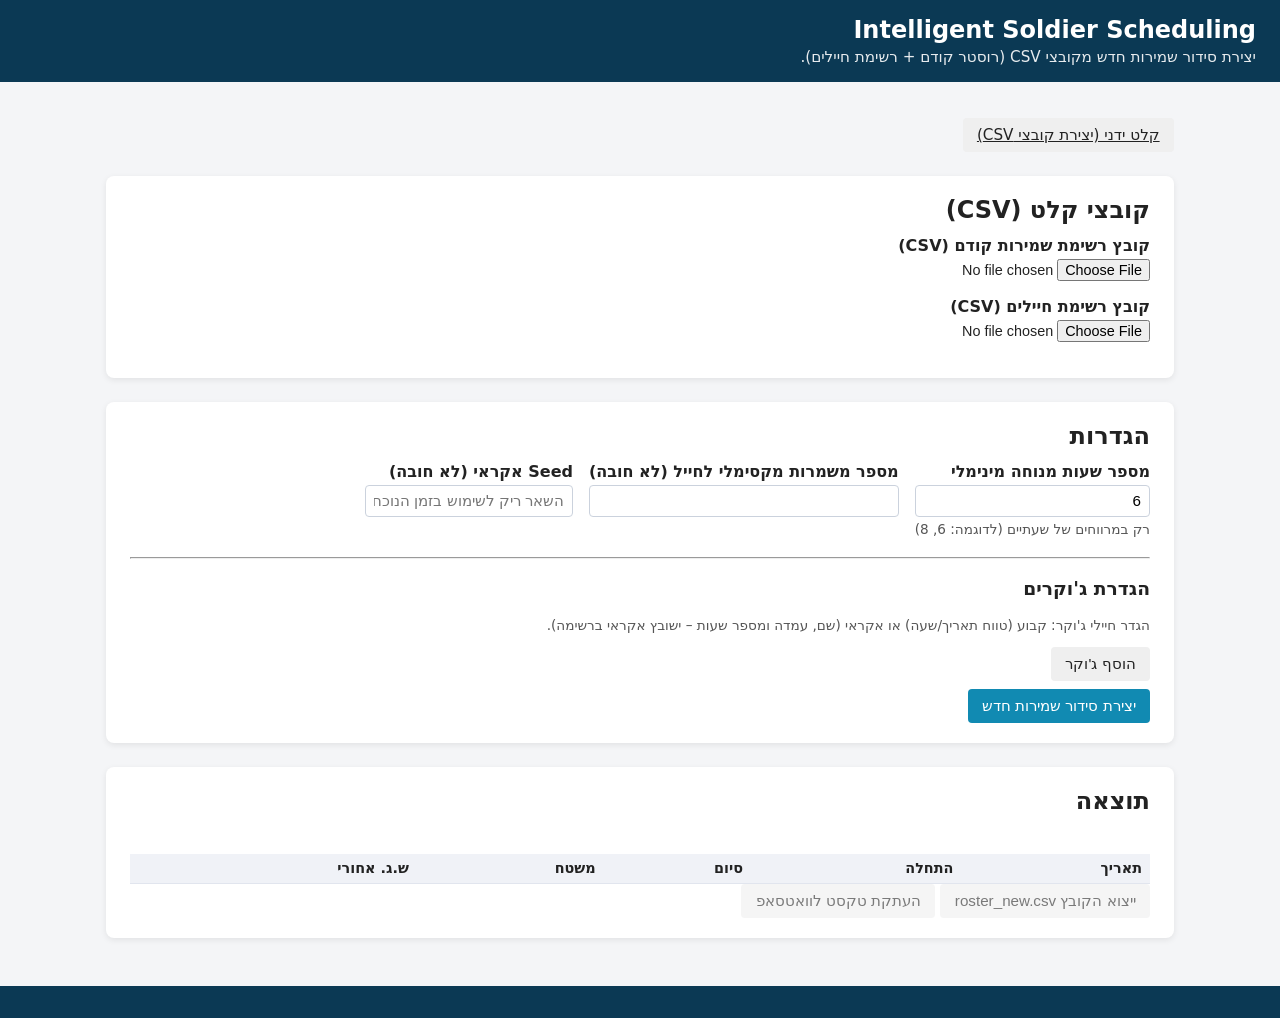
<file: index.html>
<!DOCTYPE html>
<html lang="he" dir="rtl">
<head>
  <link rel="icon" type="image/png" href="./icon/icon.png">
  <link rel="shortcut icon" href="./icon/icon.png">
  <link rel="apple-touch-icon" href="./icon/icon.png">

  <link rel="manifest" href="manifest.json">
  <meta name="apple-mobile-web-app-capable" content="yes">
  <meta name="apple-mobile-web-app-status-bar-style" content="black-translucent">
  <meta name="theme-color" content="#0f172a">
  <meta charset="UTF-8" />
  <title>Intelligent Soldier Scheduling</title>
  <meta name="viewport" content="width=device-width, initial-scale=1.0" />
  <link rel="stylesheet" href="css/styles.css" />
</head>
<body>
  <header class="app-header">
    <h1>Intelligent Soldier Scheduling</h1>
    <p>יצירת סידור שמירות חדש מקובצי CSV (רוסטר קודם + רשימת חיילים).</p>
  </header>

  <main class="app-main">
    <div class="button-row">
      <a
        href="manual.html"
        id="manual-link"
        class="secondary-btn"
      >
        קלט ידני (יצירת קובצי CSV)
      </a>
    </div>

    <section class="card">
      <h2>קובצי קלט (CSV)</h2>
      <div class="field-group">
        <label for="previous-roster-input">קובץ רשימת שמירות קודם (CSV)</label>
        <input type="file" id="previous-roster-input" accept=".csv,text/csv" />
        <div id="previous-roster-summary" class="summary-text"></div>
      </div>

      <div class="field-group">
        <label for="soldiers-input">קובץ רשימת חיילים (CSV)</label>
        <input type="file" id="soldiers-input" accept=".csv,text/csv" />
        <div id="soldiers-summary" class="summary-text"></div>
      </div>
    </section>

    <section class="card">
      <h2>הגדרות</h2>
      <div class="field-row">
        <div class="field-group">
          <label for="min-rest-hours">מספר שעות מנוחה מינימלי</label>
          <input type="number" id="min-rest-hours" min="0" step="2" value="6" />
          <div class="summary-text">רק במרווחים של שעתיים (לדוגמה: 6, 8)</div>
        </div>
        <div class="field-group">
          <label for="max-shifts-per-soldier">מספר משמרות מקסימלי לחייל (לא חובה)</label>
          <input type="number" id="max-shifts-per-soldier" min="1" step="1" />
        </div>
        <div class="field-group">
          <label for="random-seed">Seed אקראי (לא חובה)</label>
          <input type="text" id="random-seed" placeholder="השאר ריק לשימוש בזמן הנוכחי" />
        </div>
      </div>

      <hr />

      <h3>הגדרת ג'וקרים</h3>
      <p class="summary-text">
        הגדר חיילי ג'וקר: קבוע (טווח תאריך/שעה) או אקראי (שם, עמדה ומספר שעות – ישובץ אקראי ברשימה).
      </p>

      <div class="collapsible-section">
        <button
          id="toggle-joker-section"
          class="secondary-btn collapsible-toggle"
          type="button"
        >
          הוסף ג'וקר
        </button>

        <div
          id="joker-section-body"
          class="collapsible-body"
          style="display: none;"
        >
          <h4 style="margin-top: 0;">ג'וקר אקראי (שיבוץ לפי עמדה ומספר שעות)</h4>
          <div class="field-row">
            <div class="field-group">
              <label for="joker-random-name">שם הג'וקר</label>
              <input type="text" id="joker-random-name" />
            </div>
            <div class="field-group">
              <label for="joker-random-position">עמדה</label>
              <select id="joker-random-position">
                <option value="">בחר</option>
                <option value="משטח">משטח</option>
                <option value="ש.ג. אחורי">ש.ג. אחורי</option>
              </select>
            </div>
            <div class="field-group">
              <label for="joker-random-hours">מספר שעות</label>
              <select id="joker-random-hours">
                <option value="2">2</option>
                <option value="4">4</option>
                <option value="6">6</option>
                <option value="8">8</option>
                <option value="10">10</option>
                <option value="12">12</option>
                <option value="14">14</option>
                <option value="16">16</option>
                <option value="18">18</option>
                <option value="20">20</option>
                <option value="22">22</option>
                <option value="24">24</option>
              </select>
            </div>
            <div class="field-group">
              <label>&nbsp;</label>
              <button id="add-joker-random-btn" class="secondary-btn" type="button">
                הוסף ג'וקר אקראי
              </button>
            </div>
          </div>

          <div class="collapsible-section" style="margin-top: 1rem;">
            <button
              id="toggle-fixed-joker-section"
              class="secondary-btn collapsible-toggle"
              type="button"
            >
              הצג ג'וקר קבוע (טווח שעות)
            </button>
            <div
              id="fixed-joker-section-body"
              class="collapsible-body"
              style="display: none;"
            >
              <h4 style="margin-top: 0.5rem;">ג'וקר קבוע (טווח שעות)</h4>
              <div class="field-row">
                <div class="field-group">
                  <label for="joker-name">שם הג'וקר</label>
                  <input type="text" id="joker-name" />
                </div>
                <div class="field-group">
                  <label for="joker-position">עמדה</label>
                  <select id="joker-position">
                    <option value="">בחר</option>
                    <option value="משטח">משטח</option>
                    <option value="ש.ג. אחורי">ש.ג. אחורי</option>
                  </select>
                </div>
              </div>
              <div class="field-row">
                <div class="field-group">
                  <label for="joker-start-date">תאריך התחלה</label>
                  <input type="date" id="joker-start-date" />
                </div>
                <div class="field-group">
                  <label for="joker-start-time">שעת התחלה</label>
                  <select id="joker-start-time">
                    <option value="">בחר</option>
                    <option value="00:00">00:00</option>
                    <option value="02:00">02:00</option>
                    <option value="04:00">04:00</option>
                    <option value="06:00">06:00</option>
                    <option value="08:00">08:00</option>
                    <option value="10:00">10:00</option>
                    <option value="12:00">12:00</option>
                    <option value="14:00">14:00</option>
                    <option value="16:00">16:00</option>
                    <option value="18:00">18:00</option>
                    <option value="20:00">20:00</option>
                    <option value="22:00">22:00</option>
                  </select>
                </div>
                <div class="field-group">
                  <label for="joker-end-date">תאריך סיום</label>
                  <input type="date" id="joker-end-date" />
                </div>
                <div class="field-group">
                  <label for="joker-end-time">שעת סיום</label>
                  <select id="joker-end-time">
                    <option value="">בחר</option>
                    <option value="00:00">00:00</option>
                    <option value="02:00">02:00</option>
                    <option value="04:00">04:00</option>
                    <option value="06:00">06:00</option>
                    <option value="08:00">08:00</option>
                    <option value="10:00">10:00</option>
                    <option value="12:00">12:00</option>
                    <option value="14:00">14:00</option>
                    <option value="16:00">16:00</option>
                    <option value="18:00">18:00</option>
                    <option value="20:00">20:00</option>
                    <option value="22:00">22:00</option>
                  </select>
                </div>
                <div class="field-group">
                  <label>&nbsp;</label>
                  <button id="add-joker-btn" class="secondary-btn" type="button">
                    הוסף ג'וקר קבוע
                  </button>
                </div>
              </div>
            </div>
          </div>

          <div class="table-wrapper">
            <table id="joker-table">
              <thead>
                <tr>
                  <th>שם</th>
                  <th>עמדה</th>
                  <th>סוג</th>
                  <th>פרטים</th>
                  <th>פעולות</th>
                </tr>
              </thead>
              <tbody>
              </tbody>
            </table>
          </div>
        </div>
      </div>

      <button id="generate-roster-btn" class="primary-btn">
        יצירת סידור שמירות חדש
      </button>
    </section>

    <section class="card">
      <h2>תוצאה</h2>
      <div id="error-box" class="error-box" aria-live="polite"></div>
      <div class="table-wrapper">
        <table id="roster-table">
          <thead>
            <tr>
              <th>תאריך</th>
              <th>התחלה</th>
              <th>סיום</th>
              <th class="roster-position-header">משטח</th>
              <th class="roster-position-header">ש.ג. אחורי</th>
            </tr>
          </thead>
          <tbody>
          </tbody>
        </table>
      </div>
      <button id="export-roster-btn" class="secondary-btn" disabled>
        ייצוא הקובץ roster_new.csv
      </button>
      <button
        id="export-roster-whatsapp-btn"
        class="secondary-btn"
        disabled
      >
        העתקת טקסט לוואטסאפ
      </button>
    </section>
  </main>

  <footer class="app-footer"></footer>

  <script type="module" src="js/indexPage.js"></script>
</body>
</html>
</file>
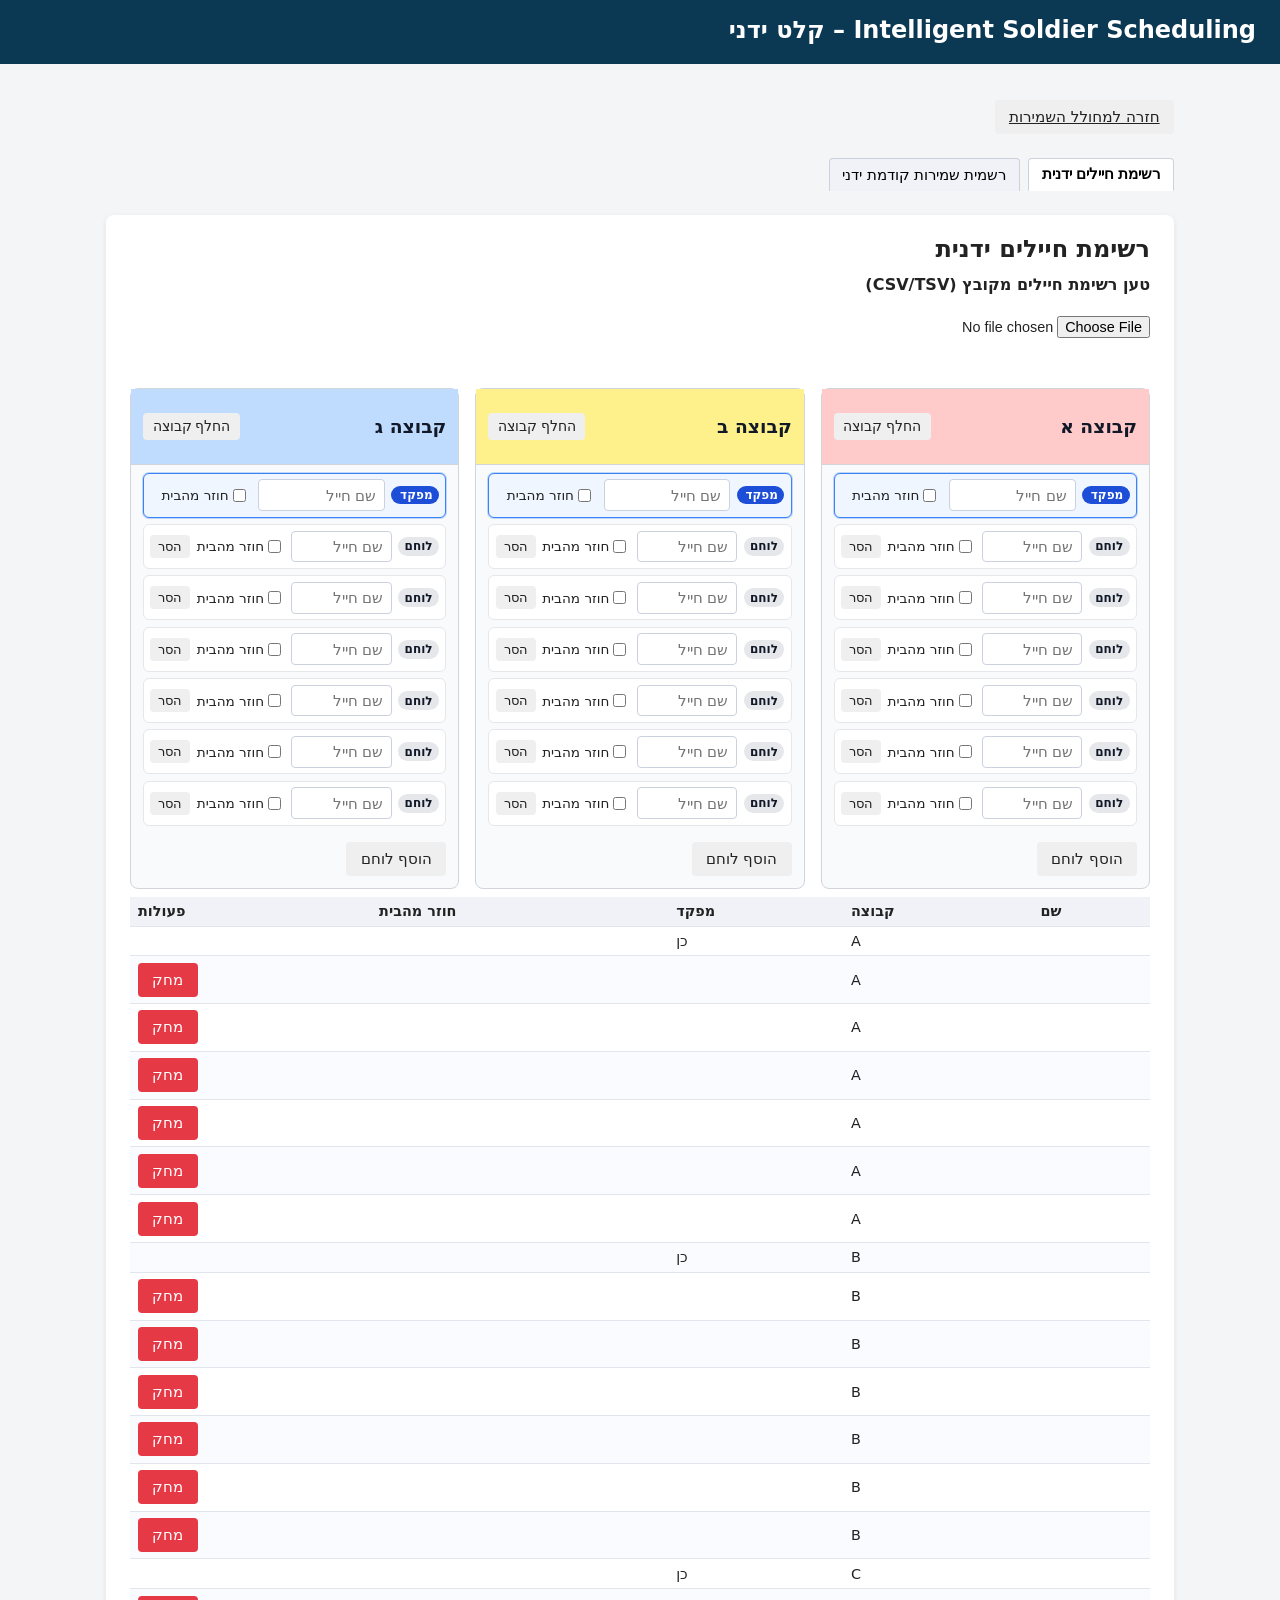
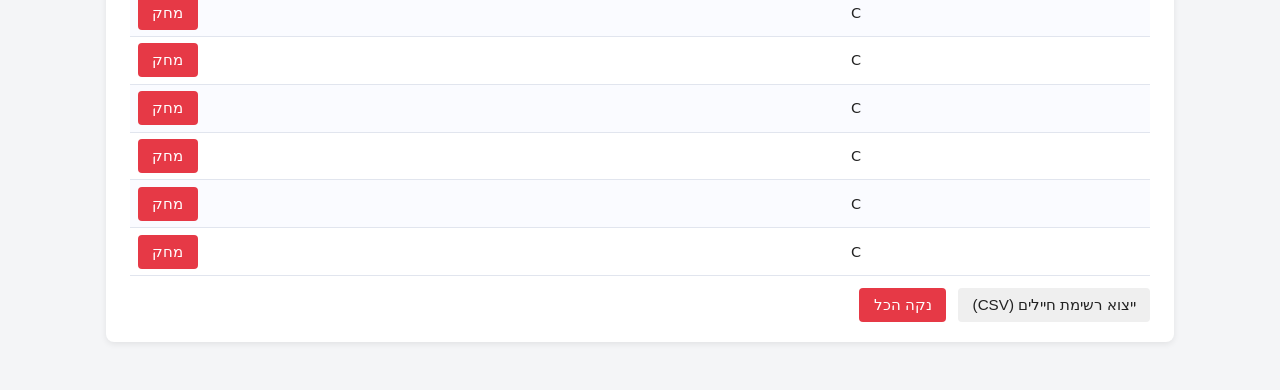
<file: manual.html>
<!DOCTYPE html>
<html lang="he" dir="rtl">
<head>
  <link rel="icon" type="image/png" href="./icon/icon.png">
  <link rel="shortcut icon" href="./icon/icon.png">
  <link rel="apple-touch-icon" href="./icon/icon.png">

  <link rel="manifest" href="./manifest.json">

  <meta name="apple-mobile-web-app-capable" content="yes">
  <meta name="apple-mobile-web-app-status-bar-style" content="black-translucent">
  <meta name="theme-color" content="#0f172a">

  <meta charset="UTF-8" />
  <title>Intelligent Soldier Scheduling – קלט ידני</title>
  <meta name="viewport" content="width=device-width, initial-scale=1.0" />
  <link rel="stylesheet" href="./css/styles.css" />
</head>
<body>
  <header class="app-header">
    <h1>Intelligent Soldier Scheduling – קלט ידני</h1>
  </header>

  <main class="app-main">
    <div class="button-row">
      <a href="index.html" id="back-to-main-btn" class="secondary-btn">
        חזרה למחולל השמירות
      </a>
    </div>
    <section class="tabs">
      <button class="tab-btn active" data-tab="soldiers-tab">רשימת חיילים ידנית</button>
      <button class="tab-btn" data-tab="previous-roster-tab">רשמית שמירות קודמת ידני</button>
    </section>

    <section id="soldiers-tab" class="card tab-content active">
      <h2>רשימת חיילים ידנית</h2>

      <div class="field-group" style="margin-bottom: 1rem;">
        <label for="soldiers-file-input">טען רשימת חיילים מקובץ (CSV/TSV)</label>
        <div class="button-row" style="align-items: center; gap: 0.5rem;">
          <input type="file" id="soldiers-file-input" accept=".csv,.tsv,.txt,text/csv,text/plain" />
          <span id="soldiers-load-message" class="import-message" aria-live="polite"></span>
        </div>
      </div>

      <div id="soldiers-validation" class="error-box"></div>

      <section id="soldier-groups-builder" class="groups-builder">
        <div class="group-section" data-group="A">
          <header class="group-header group-a-header">
            <h3>קבוצה א</h3>
            <div class="group-switch-wrap">
              <button type="button" class="secondary-btn group-switch-btn" data-group="A" aria-haspopup="true" aria-expanded="false">
                החלף קבוצה
              </button>
              <div class="group-switch-dropdown" id="group-switch-dropdown-A" hidden></div>
            </div>
          </header>
          <div class="group-body">
            <div class="group-rows" id="group-A-rows"></div>
            <div class="group-actions">
              <button type="button" class="secondary-btn add-fighter-btn" data-group="A">
                הוסף לוחם
              </button>
            </div>
          </div>
        </div>

        <div class="group-section" data-group="B">
          <header class="group-header group-b-header">
            <h3>קבוצה ב</h3>
            <div class="group-switch-wrap">
              <button type="button" class="secondary-btn group-switch-btn" data-group="B" aria-haspopup="true" aria-expanded="false">
                החלף קבוצה
              </button>
              <div class="group-switch-dropdown" id="group-switch-dropdown-B" hidden></div>
            </div>
          </header>
          <div class="group-body">
            <div class="group-rows" id="group-B-rows"></div>
            <div class="group-actions">
              <button type="button" class="secondary-btn add-fighter-btn" data-group="B">
                הוסף לוחם
              </button>
            </div>
          </div>
        </div>

        <div class="group-section" data-group="C">
          <header class="group-header group-c-header">
            <h3>קבוצה ג</h3>
            <div class="group-switch-wrap">
              <button type="button" class="secondary-btn group-switch-btn" data-group="C" aria-haspopup="true" aria-expanded="false">
                החלף קבוצה
              </button>
              <div class="group-switch-dropdown" id="group-switch-dropdown-C" hidden></div>
            </div>
          </header>
          <div class="group-body">
            <div class="group-rows" id="group-C-rows"></div>
            <div class="group-actions">
              <button type="button" class="secondary-btn add-fighter-btn" data-group="C">
                הוסף לוחם
              </button>
            </div>
          </div>
        </div>
      </section>

      <div class="table-wrapper">
        <table id="soldiers-table" dir="rtl">
          <thead>
            <tr>
              <th>שם</th>
              <th>קבוצה</th>
              <th>מפקד</th>
              <th>חוזר מהבית</th>
              <th>פעולות</th>
            </tr>
          </thead>
          <tbody>
          </tbody>
        </table>
      </div>

      <div class="button-row">
        <button id="export-soldiers-btn" class="secondary-btn">ייצוא רשימת חיילים (CSV)</button>
        <button id="clear-soldiers-btn" class="danger-btn">נקה הכל</button>
      </div>
    </section>

    <section id="previous-roster-tab" class="card tab-content">
      <h2>רשימת שמירות קודמת- מילוי ידני</h2>
      <form id="previous-roster-form" class="form-grid">
        <div class="field-group">
          <label for="pr-date">תאריך תחילת שמירות (של רשימה קודמת)</label>
          <input type="date" id="pr-date" required />
        </div>
      </form>

      <div class="field-group" style="margin-top: 1rem;">
        <label for="whatsapp-paste">הדבק רשימת שמירות מפורמט וואטסאפ (להזנה מהירה)</label>
        <textarea id="whatsapp-paste" rows="10" placeholder="הדבק כאן את הסידור מפורמט וואטסאפ, הפורמט הבא:
        10:00–12:00
        משטח: <שם מלא>
        ש.ג אחורי: <שם מלא>
        
        12:00–14:00
        משטח: <שם מלא>
        ש.ג אחורי: <שם מלא>
        .
        .
        .
        08:00–10:00
        משטח: <שם מלא>
        ש.ג אחורי: <שם מלא>..." dir="rtl"></textarea>
        <div id="whatsapp-import-message" class="import-message" aria-live="polite"></div>
        <button type="button" id="whatsapp-import-btn" class="primary-btn">ייבא לרשימה הקודמת</button>
      </div>

      <div class="table-wrapper">
        <table id="previous-roster-table" dir="rtl">
          <thead>
            <tr>
              <th>תאריך</th>
              <th>תחילת שמירה</th>
              <th>סיום שמירה</th>
              <th>עמדה</th>
              <th>שומר</th>
            </tr>
          </thead>
          <tbody>
          </tbody>
        </table>
      </div>

      <div class="button-row">
        <button id="export-previous-roster-btn" class="secondary-btn" disabled>ייצוא רשימת שמירות קודמת (CSV)</button>
        <button id="clear-previous-roster-btn" class="danger-btn">נקה הכל</button>
      </div>
    </section>
  </main>

  <script type="module" src="js/manualPage.js"></script>
</body>
</html>
</file>
<file: css/styles.css>
*,
*::before,
*::after {
  box-sizing: border-box;
}

body {
  margin: 0;
  font-family: system-ui, -apple-system, BlinkMacSystemFont, "Segoe UI", sans-serif;
  background: #f4f5f7;
  color: #222;
}

.app-header,
.app-footer {
  padding: 1rem 1.5rem;
  background: #0b3954;
  color: #fff;
}

.app-header h1 {
  margin: 0 0 0.25rem;
  font-size: 1.5rem;
}

.app-header p {
  margin: 0;
  font-size: 0.95rem;
  opacity: 0.9;
}

.app-header nav a,
.app-footer a {
  color: #ffd166;
  text-decoration: none;
}

.app-main {
  max-width: 1100px;
  margin: 1.5rem auto 3rem;
  padding: 0 1rem;
  display: flex;
  flex-direction: column;
  gap: 1.5rem;
}

.card {
  background: #fff;
  border-radius: 8px;
  padding: 1.25rem 1.5rem;
  box-shadow: 0 2px 6px rgba(0, 0, 0, 0.08);
}

.card h2 {
  margin-top: 0;
  margin-bottom: 0.75rem;
}

.field-group {
  margin-bottom: 0.75rem;
  display: flex;
  flex-direction: column;
}

.field-group label {
  font-weight: 600;
  margin-bottom: 0.25rem;
}

.field-row {
  display: flex;
  flex-wrap: wrap;
  gap: 1rem;
}

.collapsible-section {
  margin-top: 0.5rem;
}

.collapsible-toggle {
  margin-bottom: 0.5rem;
}

.collapsible-body {
  margin-top: 0.25rem;
}

input[type="text"],
input[type="number"],
input[type="time"],
input[type="date"],
select {
  padding: 0.4rem 0.5rem;
  border-radius: 4px;
  border: 1px solid #cbd2dd;
  font-size: 0.95rem;
}

input[type="file"] {
  font-size: 0.9rem;
}

.summary-text {
  font-size: 0.85rem;
  color: #555;
  margin-top: 0.25rem;
}

.primary-btn,
.secondary-btn,
.danger-btn {
  padding: 0.5rem 0.9rem;
  border-radius: 4px;
  border: none;
  font-size: 0.95rem;
  cursor: pointer;
}

.primary-btn {
  background: #118ab2;
  color: #fff;
}

.secondary-btn {
  background: #efefef;
  color: #222;
}

.danger-btn {
  background: #e63946;
  color: #fff;
}

.primary-btn:disabled,
.secondary-btn:disabled {
  opacity: 0.6;
  cursor: not-allowed;
}

.error-box {
  min-height: 1.2rem;
  margin-bottom: 0.5rem;
  color: #e63946;
  font-weight: 600;
}

.import-message {
  min-height: 1.2rem;
  margin-top: 0.5rem;
  margin-bottom: 0.5rem;
  font-size: 0.9rem;
}
.import-message.import-success {
  color: #0d9488;
  font-weight: 500;
}
.import-message.import-warning {
  color: #b45309;
  font-weight: 500;
}

.table-wrapper {
  overflow-x: auto;
  margin-top: 0.5rem;
}

table {
  width: 100%;
  border-collapse: collapse;
  font-size: 0.9rem;
}

th,
td {
  padding: 0.4rem 0.5rem;
  border-bottom: 1px solid #e1e5ee;
  text-align: left;
}

#roster-table {
  direction: rtl;
}

#roster-table th,
#roster-table td {
  text-align: right;
}

#previous-roster-table {
  direction: rtl;
}

#previous-roster-table th,
#previous-roster-table td {
  text-align: right;
}

.roster-name-cell {
  direction: rtl;
  text-align: right;
}

.roster-position-header {
  direction: rtl;
  text-align: right;
}

th {
  background: #f0f2f7;
  font-weight: 600;
}

tr:nth-child(even) {
  background: #fafbff;
}

.button-row {
  margin-top: 0.75rem;
  display: flex;
  gap: 0.75rem;
}

.groups-builder {
  display: flex;
  flex-wrap: wrap;
  gap: 1rem;
  align-items: flex-start;
  margin-top: 0.5rem;
}

.group-section {
  flex: 1 1 280px;
  background: #f8fafc;
  border-radius: 8px;
  border: 1px solid #d1d5db;
  display: flex;
  flex-direction: column;
  min-width: 0;
}

.group-header {
  padding: 0.5rem 0.75rem;
  border-bottom: 1px solid #d1d5db;
  display: flex;
  align-items: center;
  justify-content: space-between;
  font-weight: 600;
  color: #111827;
}

.group-a-header {
  background: #fecaca; /* bright soft red */
}

.group-b-header {
  background: #fef08a; /* bright soft yellow */
}

.group-c-header {
  background: #bfdbfe; /* bright soft blue */
}

.group-switch-wrap {
  position: relative;
}

.group-switch-btn {
  padding: 0.35rem 0.6rem;
  font-size: 0.85rem;
}

.group-switch-dropdown {
  position: absolute;
  top: 100%;
  right: 0;
  margin-top: 0.25rem;
  min-width: 10rem;
  background: #fff;
  border: 1px solid #d1d5db;
  border-radius: 6px;
  box-shadow: 0 4px 12px rgba(0, 0, 0, 0.15);
  z-index: 10;
  padding: 0.25rem;
  display: flex;
  flex-direction: column;
  gap: 0.15rem;
}

.group-switch-dropdown[hidden] {
  display: none !important;
}

.group-switch-dropdown button {
  display: block;
  width: 100%;
  padding: 0.4rem 0.6rem;
  text-align: right;
  border: none;
  border-radius: 4px;
  background: #f8fafc;
  cursor: pointer;
  font-size: 0.9rem;
}

.group-switch-dropdown button:hover {
  background: #e2e8f0;
}

.group-body {
  padding: 0.5rem 0.75rem 0.75rem;
  display: flex;
  flex-direction: column;
  gap: 0.5rem;
}

.group-rows {
  display: flex;
  flex-direction: column;
  gap: 0.4rem;
}

.group-actions {
  margin-top: 0.5rem;
}

.soldier-row {
  display: grid;
  grid-template-columns: auto auto auto auto;
  gap: 0.4rem;
  align-items: center;
  padding: 0.35rem 0.4rem;
  border-radius: 6px;
  background: #ffffff;
  border: 1px solid #e5e7eb;
}

.commander-row {
  border-color: #3b82f6;
  box-shadow: 0 0 0 1px rgba(59, 130, 246, 0.3);
  background: #eff6ff;
}

.soldier-role-badge {
  font-size: 0.75rem;
  font-weight: 600;
  padding: 0.15rem 0.4rem;
  border-radius: 999px;
  background: #e5e7eb;
  color: #111827;
  white-space: nowrap;
}

.commander-row .soldier-role-badge {
  background: #1d4ed8;
  color: #ffffff;
}

.soldier-field {
  display: flex;
  align-items: center;
}

.soldier-name-field {
  min-width: 0;
}

.soldier-name-input {
  width: 15ch;
  max-width: 100%;
  padding: 0.3rem 0.4rem;
  border-radius: 4px;
  border: 1px solid #cbd2dd;
  font-size: 0.9rem;
}

.soldier-returned-field label {
  font-size: 0.85rem;
  display: flex;
  align-items: center;
  white-space: nowrap;
}

.soldier-returned-field input[type="checkbox"] {
  margin-right: 0.25rem;
}

.soldier-actions-field {
  justify-content: flex-end;
}

.soldier-actions-field .secondary-btn {
  padding: 0.25rem 0.5rem;
  font-size: 0.8rem;
}

.input-error {
  border-color: #e63946 !important;
  background: #ffe9eb;
}

.tabs {
  display: flex;
  gap: 0.5rem;
}

.tab-btn {
  padding: 0.4rem 0.8rem;
  border-radius: 4px 4px 0 0;
  border: 1px solid #cbd2dd;
  border-bottom: none;
  background: #f0f2f7;
  cursor: pointer;
  font-size: 0.95rem;
}

.tab-btn.active {
  background: #fff;
  border-bottom: 1px solid #fff;
  font-weight: 600;
}

.tab-content {
  display: none;
}

.tab-content.active {
  display: block;
}

.form-grid {
  display: flex;
  flex-wrap: wrap;
  gap: 1rem;
  align-items: flex-end;
}

.checkbox-group {
  flex-direction: row;
  align-items: center;
}

.checkbox-group label {
  font-weight: 400;
  margin: 0;
}

.checkbox-group input {
  margin-right: 0.35rem;
}

@media (max-width: 700px) {
  .field-row {
    flex-direction: column;
  }
}
</file>
